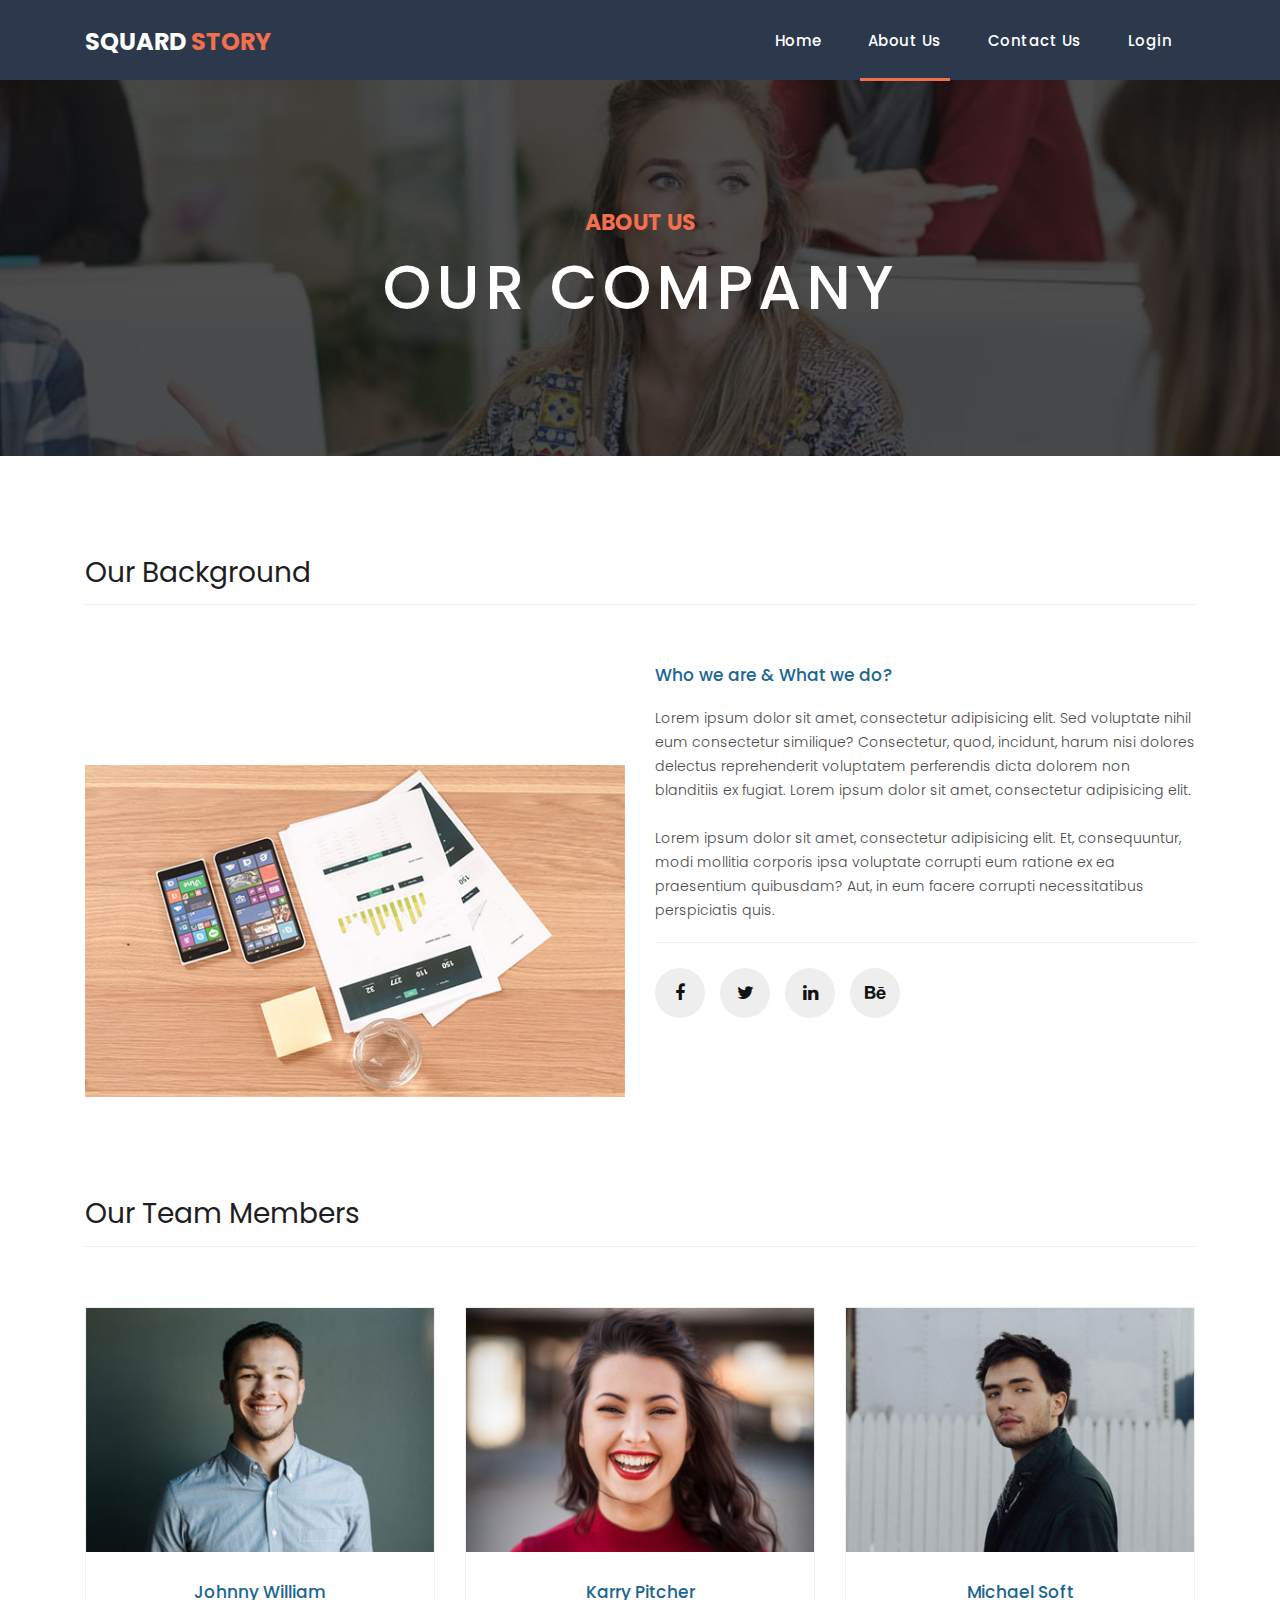
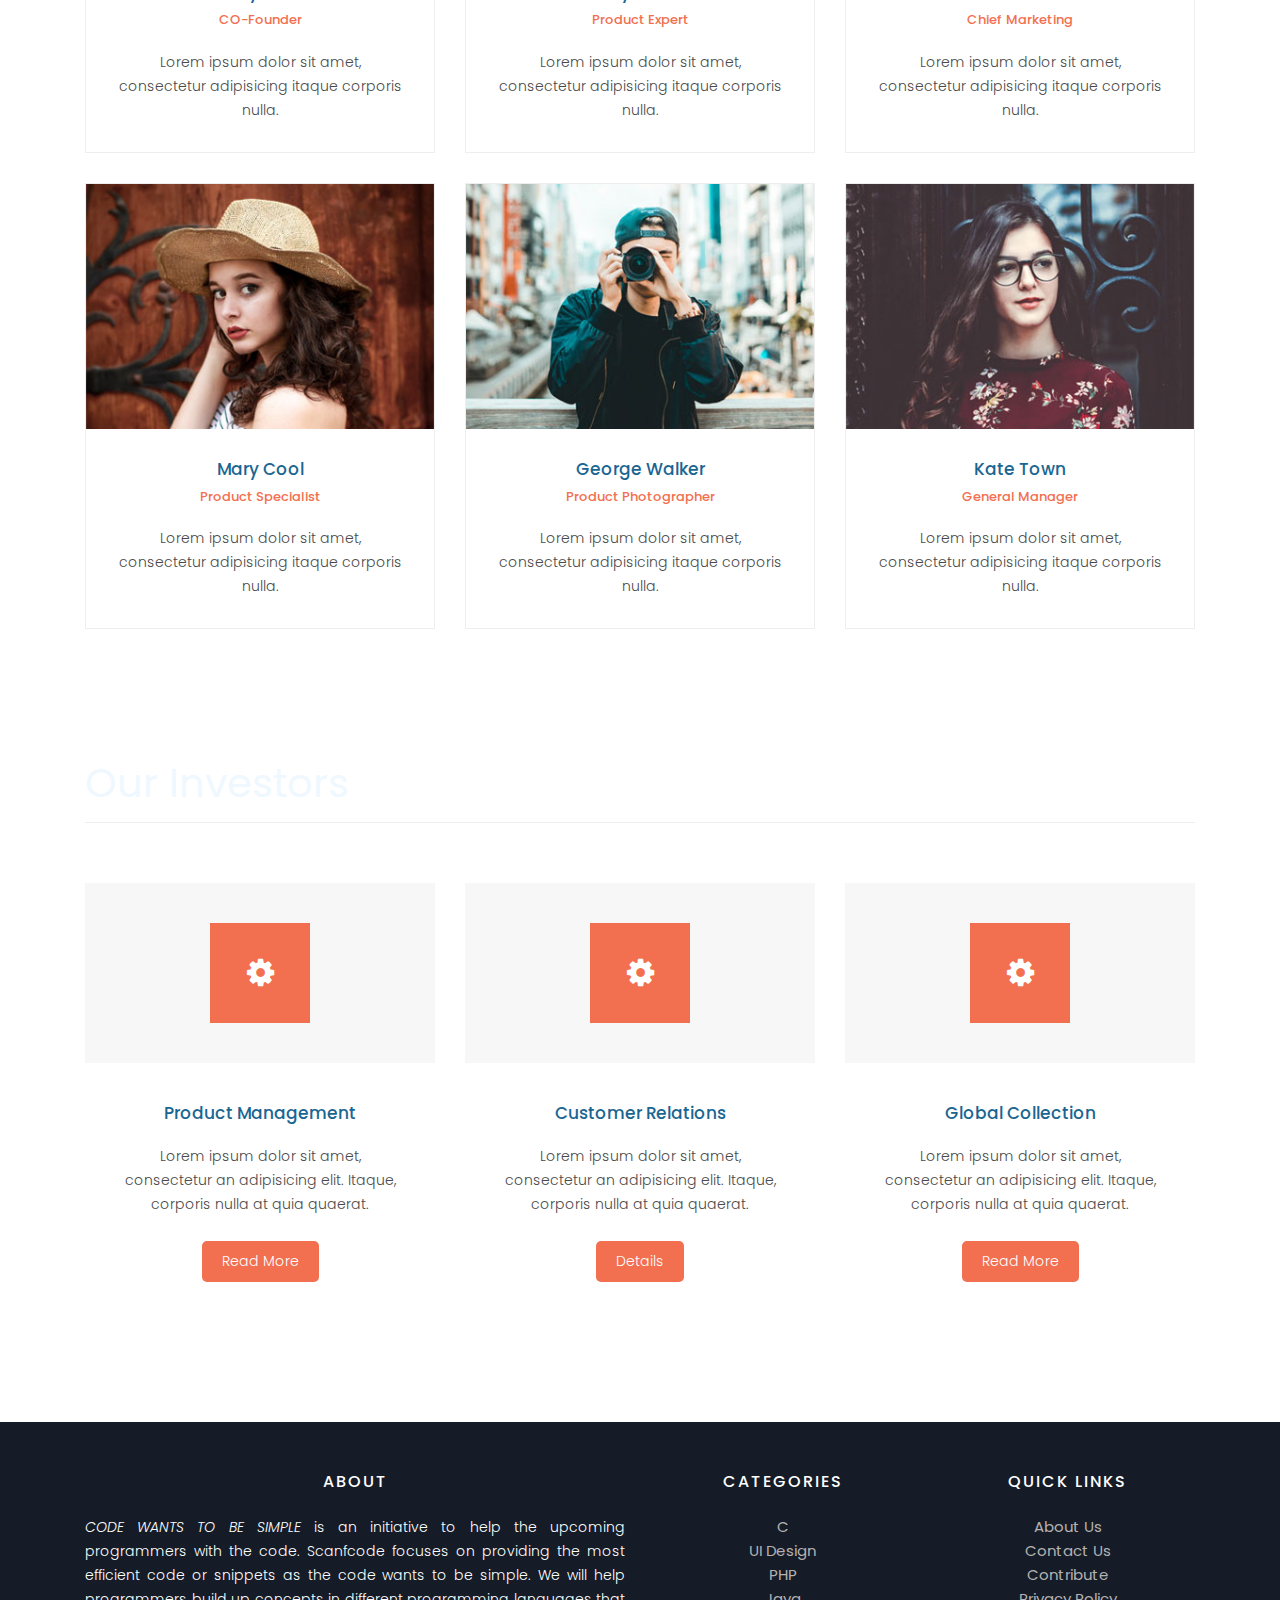
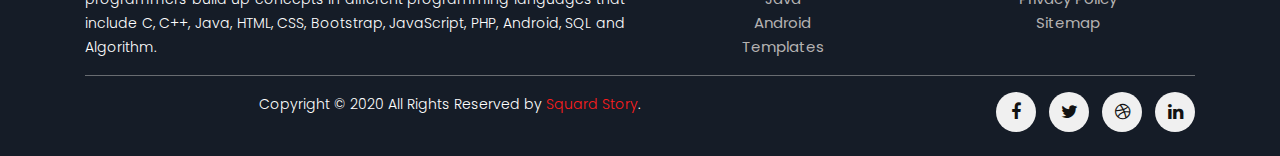
<file: about.html>
<!DOCTYPE html>
<html lang="en">

  <head>

    <meta charset="utf-8">
    <meta name="viewport" content="width=device-width, initial-scale=1, shrink-to-fit=no">
    <meta name="description" content="">
    <meta name="author" content="">
    <link href="https://fonts.googleapis.com/css?family=Poppins:100,200,300,400,500,600,700,800,900&display=swap" rel="stylesheet">

    <title>Arpit Html Template</title>

    <!-- Bootstrap core CSS -->
    <link href="vendor/bootstrap/css/bootstrap.min.css" rel="stylesheet">
<!--

TemplateMo 546 Sixteen Clothing

https://templatemo.com/tm-546-sixteen-clothing

-->

    <!-- Additional CSS Files -->
    <link rel="stylesheet" href="assets/css/fontawesome.css">
    <link rel="stylesheet" href="assets/css/templatemo-sixteen.css">
    <link rel="stylesheet" href="assets/css/owl.css">

  </head>

  <body>

    <!-- ***** Preloader Start ***** -->
    <div id="preloader">
        <div class="jumper">
            <div></div>
            <div></div>
            <div></div>
        </div>
    </div>  
    <!-- ***** Preloader End ***** -->

    <!-- Header -->
    <header class="">
      <nav class="navbar navbar-expand-lg">
        <div class="container">
          <a class="navbar-brand" href="index.html"><h2>Squard <em>Story</em></h2></a>
          <button class="navbar-toggler" type="button" data-toggle="collapse" data-target="#navbarResponsive" aria-controls="navbarResponsive" aria-expanded="false" aria-label="Toggle navigation">
            <span class="navbar-toggler-icon"></span>
          </button>
          <div class="collapse navbar-collapse" id="navbarResponsive">
            <ul class="navbar-nav ml-auto">
              <li class="nav-item">
                <a class="nav-link" href="index.html">Home
                  <span class="sr-only">(current)</span>
                </a>
              </li> 

              <li class="nav-item active">
                <a class="nav-link" href="about.html">About Us</a>
              </li>
              <li class="nav-item">
                <a class="nav-link" href="contact.html">Contact Us</a>
              </li>
              <li class="nav-item">
                <a class="nav-link" href="products.html">Login</a>
              </li>
            </ul>
          </div>
        </div>
      </nav>
    </header>

    <!-- Page Content -->
    <div class="page-heading about-heading header-text">
      <div class="container">
        <div class="row">
          <div class="col-md-12">
            <div class="text-content">
              <h4>about us</h4>
              <h2>our company</h2>
            </div>
          </div>
        </div>
      </div>
    </div>


    <div class="best-features about-features">
      <div class="container">
        <div class="row">
          <div class="col-md-12">
            <div class="section-heading">
              <h2>Our Background</h2>
            </div>
          </div>
          <div class="col-md-6">
            <div class="right-image">
              <img src="assets/images/feature-image.jpg" alt="">
            </div>
          </div>
          <div class="col-md-6">
            <div class="left-content">
              <h4>Who we are &amp; What we do?</h4>
              <p>Lorem ipsum dolor sit amet, consectetur adipisicing elit. Sed voluptate nihil eum consectetur similique? Consectetur, quod, incidunt, harum nisi dolores delectus reprehenderit voluptatem perferendis dicta dolorem non blanditiis ex fugiat. Lorem ipsum dolor sit amet, consectetur adipisicing elit.<br><br>Lorem ipsum dolor sit amet, consectetur adipisicing elit. Et, consequuntur, modi mollitia corporis ipsa voluptate corrupti eum ratione ex ea praesentium quibusdam? Aut, in eum facere corrupti necessitatibus perspiciatis quis.</p>
              <ul class="social-icons">
                <li><a href="#"><i class="fa fa-facebook"></i></a></li>
                <li><a href="#"><i class="fa fa-twitter"></i></a></li>
                <li><a href="#"><i class="fa fa-linkedin"></i></a></li>
                <li><a href="#"><i class="fa fa-behance"></i></a></li>
              </ul>
            </div>
          </div>
        </div>
      </div>
    </div>

    
    <div class="team-members">
      <div class="container">
        <div class="row">
          <div class="col-md-12">
            <div class="section-heading">
              <h2>Our Team Members</h2>
            </div>
          </div>
          <div class="col-md-4">
            <div class="team-member">
              <div class="thumb-container">
                <img src="assets/images/team_01.jpg" alt="">
                <div class="hover-effect">
                  <div class="hover-content">
                    <ul class="social-icons">
                      <li><a href="#"><i class="fa fa-facebook"></i></a></li>
                      <li><a href="#"><i class="fa fa-twitter"></i></a></li>
                      <li><a href="#"><i class="fa fa-linkedin"></i></a></li>
                      <li><a href="#"><i class="fa fa-behance"></i></a></li>
                    </ul>
                  </div>
                </div>
              </div>
              <div class="down-content">
                <h4>Johnny William</h4>
                <span>CO-Founder</span>
                <p>Lorem ipsum dolor sit amet, consectetur adipisicing itaque corporis nulla.</p>
              </div>
            </div>
          </div>
          <div class="col-md-4">
            <div class="team-member">
              <div class="thumb-container">
                <img src="assets/images/team_02.jpg" alt="">
                <div class="hover-effect">
                  <div class="hover-content">
                    <ul class="social-icons">
                      <li><a href="#"><i class="fa fa-facebook"></i></a></li>
                      <li><a href="#"><i class="fa fa-twitter"></i></a></li>
                      <li><a href="#"><i class="fa fa-linkedin"></i></a></li>
                      <li><a href="#"><i class="fa fa-behance"></i></a></li>
                    </ul>
                  </div>
                </div>
              </div>
              <div class="down-content">
                <h4>Karry Pitcher</h4>
                <span>Product Expert</span>
                <p>Lorem ipsum dolor sit amet, consectetur adipisicing itaque corporis nulla.</p>
              </div>
            </div>
          </div>
          <div class="col-md-4">
            <div class="team-member">
              <div class="thumb-container">
                <img src="assets/images/team_03.jpg" alt="">
                <div class="hover-effect">
                  <div class="hover-content">
                    <ul class="social-icons">
                      <li><a href="#"><i class="fa fa-facebook"></i></a></li>
                      <li><a href="#"><i class="fa fa-twitter"></i></a></li>
                      <li><a href="#"><i class="fa fa-linkedin"></i></a></li>
                      <li><a href="#"><i class="fa fa-behance"></i></a></li>
                    </ul>
                  </div>
                </div>
              </div>
              <div class="down-content">
                <h4>Michael Soft</h4>
                <span>Chief Marketing</span>
                <p>Lorem ipsum dolor sit amet, consectetur adipisicing itaque corporis nulla.</p>
              </div>
            </div>
          </div>
          <div class="col-md-4">
            <div class="team-member">
              <div class="thumb-container">
                <img src="assets/images/team_04.jpg" alt="">
                <div class="hover-effect">
                  <div class="hover-content">
                    <ul class="social-icons">
                      <li><a href="#"><i class="fa fa-facebook"></i></a></li>
                      <li><a href="#"><i class="fa fa-twitter"></i></a></li>
                      <li><a href="#"><i class="fa fa-linkedin"></i></a></li>
                      <li><a href="#"><i class="fa fa-behance"></i></a></li>
                    </ul>
                  </div>
                </div>
              </div>
              <div class="down-content">
                <h4>Mary Cool</h4>
                <span>Product Specialist</span>
                <p>Lorem ipsum dolor sit amet, consectetur adipisicing itaque corporis nulla.</p>
              </div>
            </div>
          </div>
          <div class="col-md-4">
            <div class="team-member">
              <div class="thumb-container">
                <img src="assets/images/team_05.jpg" alt="">
                <div class="hover-effect">
                  <div class="hover-content">
                    <ul class="social-icons">
                      <li><a href="#"><i class="fa fa-facebook"></i></a></li>
                      <li><a href="#"><i class="fa fa-twitter"></i></a></li>
                      <li><a href="#"><i class="fa fa-linkedin"></i></a></li>
                      <li><a href="#"><i class="fa fa-behance"></i></a></li>
                    </ul>
                  </div>
                </div>
              </div>
              <div class="down-content">
                <h4>George Walker</h4>
                <span>Product Photographer</span>
                <p>Lorem ipsum dolor sit amet, consectetur adipisicing itaque corporis nulla.</p>
              </div>
            </div>
          </div>
          <div class="col-md-4">
            <div class="team-member">
              <div class="thumb-container">
                <img src="assets/images/team_06.jpg" alt="">
                <div class="hover-effect">
                  <div class="hover-content">
                    <ul class="social-icons">
                      <li><a href="#"><i class="fa fa-facebook"></i></a></li>
                      <li><a href="#"><i class="fa fa-twitter"></i></a></li>
                      <li><a href="#"><i class="fa fa-linkedin"></i></a></li>
                      <li><a href="#"><i class="fa fa-behance"></i></a></li>
                    </ul>
                  </div>
                </div>
              </div>
              <div class="down-content">
                <h4>Kate Town</h4>
                <span>General Manager</span>
                <p>Lorem ipsum dolor sit amet, consectetur adipisicing itaque corporis nulla.</p>
              </div>
            </div>
          </div>
        </div>
      </div>
    </div>


    <div class="services">
      <div class="container">
        <div class="section-heading">
           <h2 style="font-size: 40px !important; color: aliceblue;">Our Investors</h2>     
        </div>

        <div class="row">
          <div class="col-md-4">
            <div class="service-item">
              <div class="icon">
                <i class="fa fa-gear"></i>
              </div>
              <div class="down-content">
                <h4>Product Management</h4>
                <p>Lorem ipsum dolor sit amet, consectetur an adipisicing elit. Itaque, corporis nulla at quia quaerat.</p>
                <a href="#" class="filled-button">Read More</a>
              </div>
            </div>
          </div>
          <div class="col-md-4">
            <div class="service-item">
              <div class="icon">
                <i class="fa fa-gear"></i>
              </div>
              <div class="down-content">
                <h4>Customer Relations</h4>
                <p>Lorem ipsum dolor sit amet, consectetur an adipisicing elit. Itaque, corporis nulla at quia quaerat.</p>
                <a href="#" class="filled-button">Details</a>
              </div>
            </div>
          </div>
          <div class="col-md-4">
            <div class="service-item">
              <div class="icon">
                <i class="fa fa-gear"></i>
              </div>
              <div class="down-content">
                <h4>Global Collection</h4>
                <p>Lorem ipsum dolor sit amet, consectetur an adipisicing elit. Itaque, corporis nulla at quia quaerat.</p>
                <a href="#" class="filled-button">Read More</a>
              </div>
            </div>
          </div>
        </div>
      </div>
    </div>


  <!-- Site footer -->
  <footer class="site-footer">
    <div class="container">
      <div class="row">
        <div class="col-sm-12 col-md-6">
          <h6>About</h6>
          <br>
          <p class="text-justify"> <i>CODE WANTS TO BE SIMPLE </i> is an initiative  to help the upcoming programmers with the code. Scanfcode focuses on providing the most efficient code or snippets as the code wants to be simple. We will help programmers build up concepts in different programming languages that include C, C++, Java, HTML, CSS, Bootstrap, JavaScript, PHP, Android, SQL and Algorithm.</p>
        </div>

        <div class="col-xs-6 col-md-3">
          <h6>Categories</h6>
          <br>
          <ul class="footer-links">
            <li><a href="http://scanfcode.com/category/c-language/">C</a></li>
            <li><a href="http://scanfcode.com/category/front-end-development/">UI Design</a></li>
            <li><a href="http://scanfcode.com/category/back-end-development/">PHP</a></li>
            <li><a href="http://scanfcode.com/category/java-programming-language/">Java</a></li>
            <li><a href="http://scanfcode.com/category/android/">Android</a></li>
            <li><a href="http://scanfcode.com/category/templates/">Templates</a></li>
          </ul>
        </div>

        <div class="col-xs-6 col-md-3">
          <h6>Quick Links</h6>
          <br>
          <ul class="footer-links">
            <li><a href="http://scanfcode.com/about/">About Us</a></li>
            <li><a href="http://scanfcode.com/contact/">Contact Us</a></li>
            <li><a href="http://scanfcode.com/contribute-at-scanfcode/">Contribute</a></li>
            <li><a href="http://scanfcode.com/privacy-policy/">Privacy Policy</a></li>
            <li><a href="http://scanfcode.com/sitemap/">Sitemap</a></li>
          </ul>
        </div>
      </div>
      <hr>
    </div>
    <div class="container">
      <div class="row">
        <div class="col-md-8 col-sm-6 col-xs-12">
          <p class="copyright-text">Copyright &copy; 2020 All Rights Reserved by 
       <a href="#">Squard Story</a>.
          </p>
        </div>

        <div class="col-md-4 col-sm-6 col-xs-12">
          <ul class="social-icons">
            <li><a class="facebook" href="#"><i class="fa fa-facebook"></i></a></li>
            <li><a class="twitter" href="#"><i class="fa fa-twitter"></i></a></li>
            <li><a class="dribbble" href="#"><i class="fa fa-dribbble"></i></a></li>
            <li><a class="linkedin" href="#"><i class="fa fa-linkedin"></i></a></li>   
          </ul>
        </div>
      </div>
    </div>
</footer>


    <!-- Bootstrap core JavaScript -->
    <script src="vendor/jquery/jquery.min.js"></script>
    <script src="vendor/bootstrap/js/bootstrap.bundle.min.js"></script>


    <!-- Additional Scripts -->
    <script src="assets/js/custom.js"></script>
    <script src="assets/js/owl.js"></script>
    <script src="assets/js/slick.js"></script>
    <script src="assets/js/isotope.js"></script>
    <script src="assets/js/accordions.js"></script>


    <script language = "text/Javascript"> 
      cleared[0] = cleared[1] = cleared[2] = 0; //set a cleared flag for each field
      function clearField(t){                   //declaring the array outside of the
      if(! cleared[t.id]){                      // function makes it static and global
          cleared[t.id] = 1;  // you could use true and false, but that's more typing
          t.value='';         // with more chance of typos
          t.style.color='#fff';
          }
      }
    </script>


  </body>

</html>
</file>
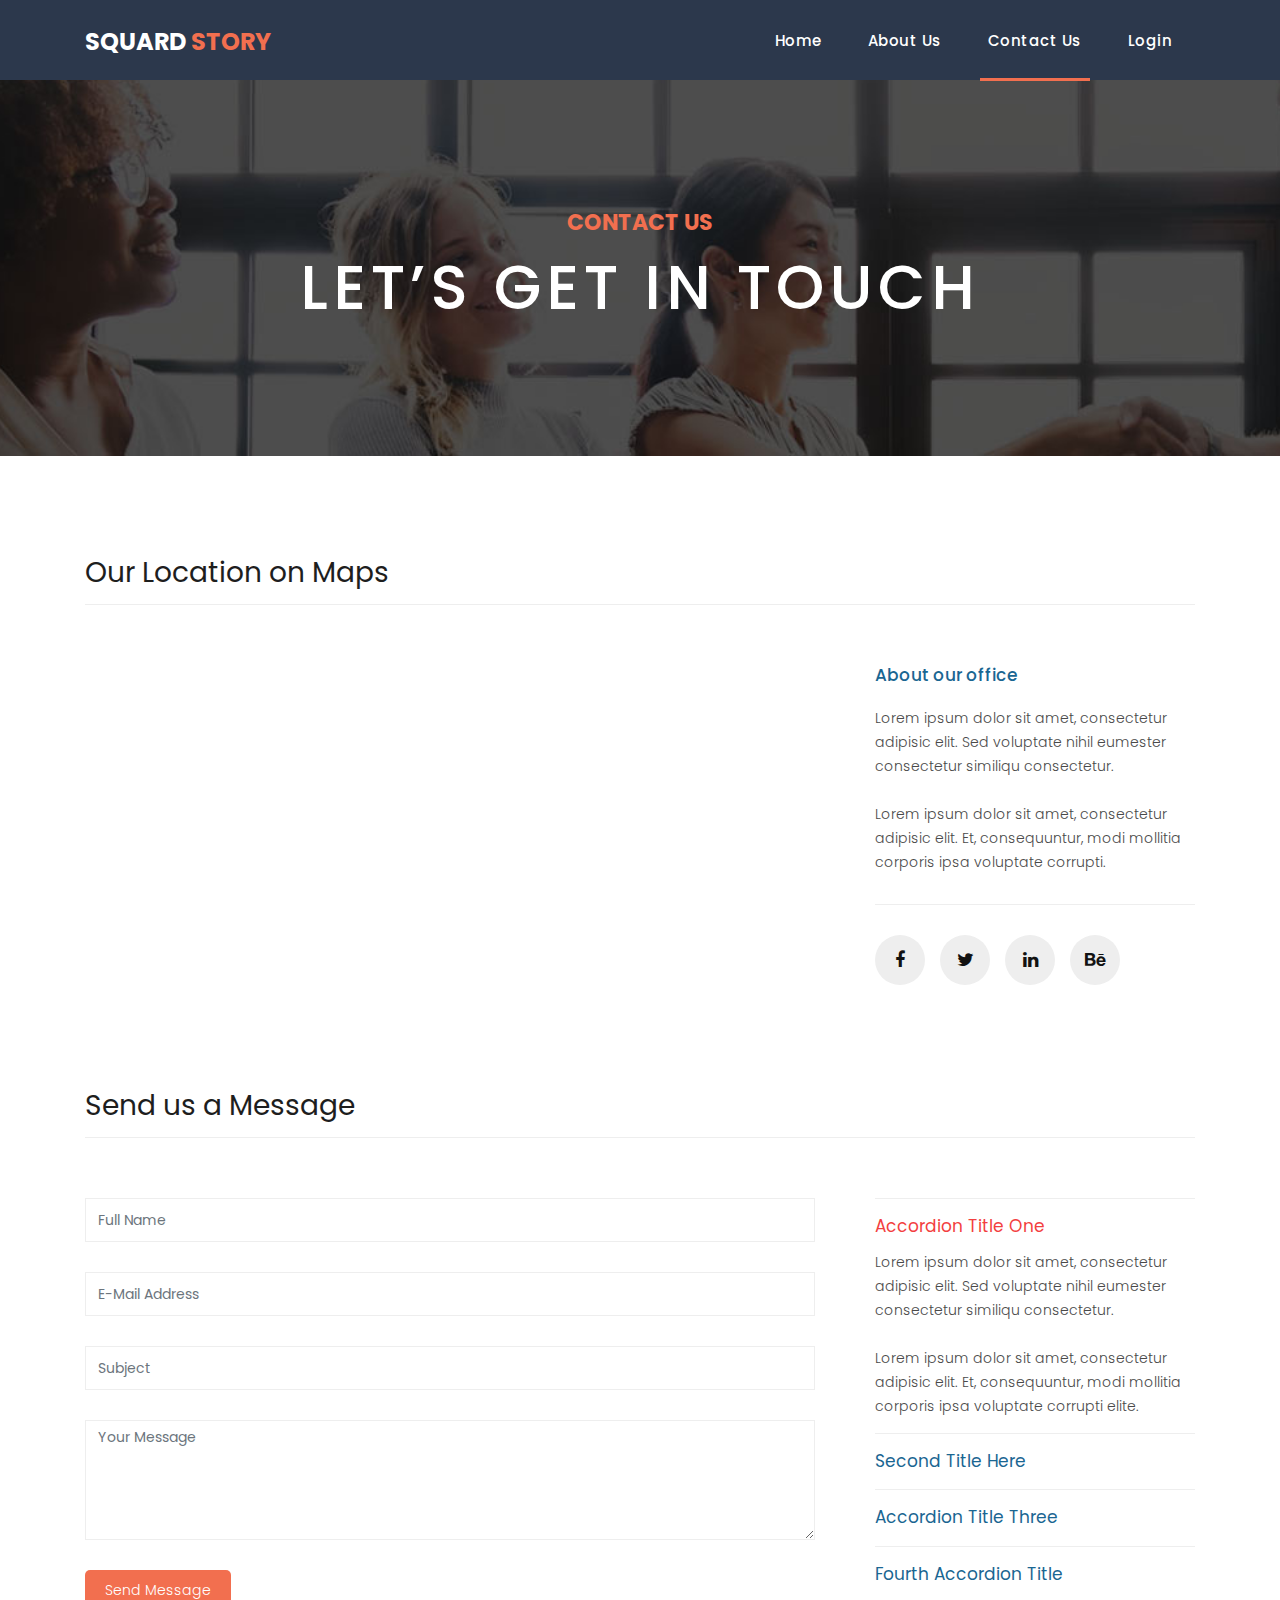
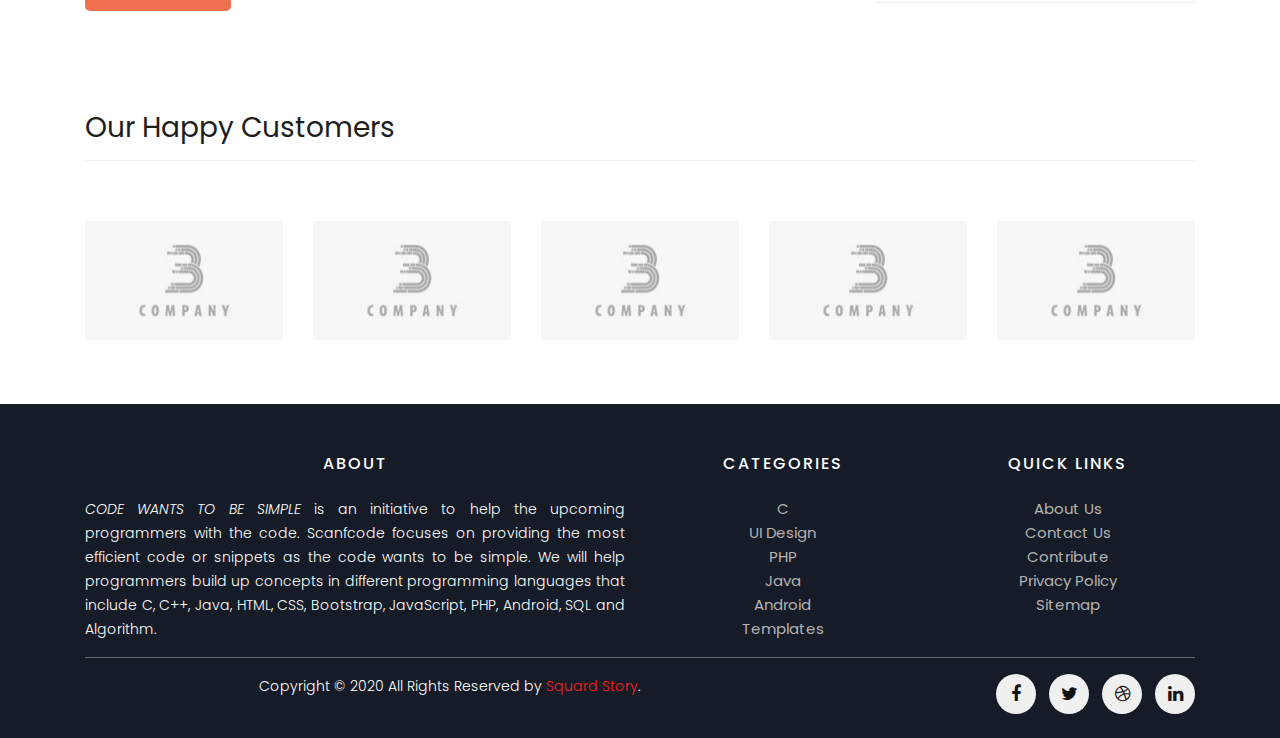
<file: contact.html>
<!DOCTYPE html>
<html lang="en">

  <head>

    <meta charset="utf-8">
    <meta name="viewport" content="width=device-width, initial-scale=1, shrink-to-fit=no">
    <meta name="description" content="">
    <meta name="author" content="">
    <link href="https://fonts.googleapis.com/css?family=Poppins:100,200,300,400,500,600,700,800,900&display=swap" rel="stylesheet">

    <title>Arpit Html Template</title>

    <!-- Bootstrap core CSS -->
    <link href="vendor/bootstrap/css/bootstrap.min.css" rel="stylesheet">
<!--

TemplateMo 546 Sixteen Clothing

https://templatemo.com/tm-546-sixteen-clothing

-->

    <!-- Additional CSS Files -->
    <link rel="stylesheet" href="assets/css/fontawesome.css">
    <link rel="stylesheet" href="assets/css/templatemo-sixteen.css">
    <link rel="stylesheet" href="assets/css/owl.css">

  </head>

  <body>

    <!-- ***** Preloader Start ***** -->
    <div id="preloader">
        <div class="jumper">
            <div></div>
            <div></div>
            <div></div>
        </div>
    </div>  
    <!-- ***** Preloader End ***** -->

    <!-- Header -->
    <header class="">
      <nav class="navbar navbar-expand-lg">
        <div class="container">
          <a class="navbar-brand" href="index.html"><h2>Squard <em>Story</em></h2></a>
          <button class="navbar-toggler" type="button" data-toggle="collapse" data-target="#navbarResponsive" aria-controls="navbarResponsive" aria-expanded="false" aria-label="Toggle navigation">
            <span class="navbar-toggler-icon"></span>
          </button>
          <div class="collapse navbar-collapse" id="navbarResponsive">
            <ul class="navbar-nav ml-auto">
              <li class="nav-item">
                <a class="nav-link" href="index.html">Home
                  <span class="sr-only">(current)</span>
                </a>
              </li> 

              <li class="nav-item">
                <a class="nav-link" href="about.html">About Us</a>
              </li>
              <li class="nav-item active">
                <a class="nav-link" href="contact.html">Contact Us</a>
              </li>
              <li class="nav-item">
                <a class="nav-link" href="products.html">Login</a>
              </li>
            </ul>
          </div>
        </div>
      </nav>
    </header>

    <!-- Page Content -->
    <div class="page-heading contact-heading header-text">
      <div class="container">
        <div class="row">
          <div class="col-md-12">
            <div class="text-content">
              <h4>contact us</h4>
              <h2>let’s get in touch</h2>
            </div>
          </div>
        </div>
      </div>
    </div>


    <div class="find-us">
      <div class="container">
        <div class="row">
          <div class="col-md-12">
            <div class="section-heading">
              <h2>Our Location on Maps</h2>
            </div>
          </div>
          <div class="col-md-8">
<!-- How to change your own map point
	1. Go to Google Maps
	2. Click on your location point
	3. Click "Share" and choose "Embed map" tab
	4. Copy only URL and paste it within the src="" field below
-->
            <!-- <div id="map">
              <iframe src="https://maps.google.com/maps?q=Av.+L%C3%BAcio+Costa,+Rio+de+Janeiro+-+RJ,+Brazil&t=&z=13&ie=UTF8&iwloc=&output=embed" width="100%" height="330px" frameborder="0" style="border:0" allowfullscreen></iframe>
            </div> -->
          </div>
          <div class="col-md-4">
            <div class="left-content">
              <h4>About our office</h4>
              <p>Lorem ipsum dolor sit amet, consectetur adipisic elit. Sed voluptate nihil eumester consectetur similiqu consectetur.<br><br>Lorem ipsum dolor sit amet, consectetur adipisic elit. Et, consequuntur, modi mollitia corporis ipsa voluptate corrupti.</p>
              <ul class="social-icons">
                <li><a href="#"><i class="fa fa-facebook"></i></a></li>
                <li><a href="#"><i class="fa fa-twitter"></i></a></li>
                <li><a href="#"><i class="fa fa-linkedin"></i></a></li>
                <li><a href="#"><i class="fa fa-behance"></i></a></li>
              </ul>
            </div>
          </div>
        </div>
      </div>
    </div>

    
    <div class="send-message">
      <div class="container">
        <div class="row">
          <div class="col-md-12">
            <div class="section-heading">
              <h2>Send us a Message</h2>
            </div>
          </div>
          <div class="col-md-8">
            <div class="contact-form">
              <form id="contact" action="" method="post">
                <div class="row">
                  <div class="col-lg-12 col-md-12 col-sm-12">
                    <fieldset>
                      <input name="name" type="text" class="form-control" id="name" placeholder="Full Name" required="">
                    </fieldset>
                  </div>
                  <div class="col-lg-12 col-md-12 col-sm-12">
                    <fieldset>
                      <input name="email" type="text" class="form-control" id="email" placeholder="E-Mail Address" required="">
                    </fieldset>
                  </div>
                  <div class="col-lg-12 col-md-12 col-sm-12">
                    <fieldset>
                      <input name="subject" type="text" class="form-control" id="subject" placeholder="Subject" required="">
                    </fieldset>
                  </div>
                  <div class="col-lg-12">
                    <fieldset>
                      <textarea name="message" rows="6" class="form-control" id="message" placeholder="Your Message" required=""></textarea>
                    </fieldset>
                  </div>
                  <div class="col-lg-12">
                    <fieldset>
                      <button type="submit" id="form-submit" class="filled-button">Send Message</button>
                    </fieldset>
                  </div>
                </div>
              </form>
            </div>
          </div>
          <div class="col-md-4">
            <ul class="accordion">
              <li>
                  <a>Accordion Title One</a>
                  <div class="content">
                      <p>Lorem ipsum dolor sit amet, consectetur adipisic elit. Sed voluptate nihil eumester consectetur similiqu consectetur.<br><br>Lorem ipsum dolor sit amet, consectetur adipisic elit. Et, consequuntur, modi mollitia corporis ipsa voluptate corrupti elite.</p>
                  </div>
              </li>
              <li>
                  <a>Second Title Here</a>
                  <div class="content">
                      <p>Lorem ipsum dolor sit amet, consectetur adipisic elit. Sed voluptate nihil eumester consectetur similiqu consectetur.<br><br>Lorem ipsum dolor sit amet, consectetur adipisic elit. Et, consequuntur, modi mollitia corporis ipsa voluptate corrupti elite.</p>
                  </div>
              </li>
              <li>
                  <a>Accordion Title Three</a>
                  <div class="content">
                      <p>Lorem ipsum dolor sit amet, consectetur adipisic elit. Sed voluptate nihil eumester consectetur similiqu consectetur.<br><br>Lorem ipsum dolor sit amet, consectetur adipisic elit. Et, consequuntur, modi mollitia corporis ipsa voluptate corrupti elite.</p>
                  </div>
              </li>
              <li>
                  <a>Fourth Accordion Title</a>
                  <div class="content">
                      <p>Lorem ipsum dolor sit amet, consectetur adipisic elit. Sed voluptate nihil eumester consectetur similiqu consectetur.<br><br>Lorem ipsum dolor sit amet, consectetur adipisic elit. Et, consequuntur, modi mollitia corporis ipsa voluptate corrupti elite.</p>
                  </div>
              </li>
            </ul>
          </div>
        </div>
      </div>
    </div>

    <div class="happy-clients">
      <div class="container">
        <div class="row">
          <div class="col-md-12">
            <div class="section-heading">
              <h2>Our Happy Customers</h2>
            </div>
          </div>
          <div class="col-md-12">
            <div class="owl-clients owl-carousel">
              <div class="client-item">
                <img src="assets/images/client-01.png" alt="1">
              </div>
              
              <div class="client-item">
                <img src="assets/images/client-01.png" alt="2">
              </div>
              
              <div class="client-item">
                <img src="assets/images/client-01.png" alt="3">
              </div>
              
              <div class="client-item">
                <img src="assets/images/client-01.png" alt="4">
              </div>
              
              <div class="client-item">
                <img src="assets/images/client-01.png" alt="5">
              </div>
              
              <div class="client-item">
                <img src="assets/images/client-01.png" alt="6">
              </div>
            </div>
          </div>
        </div>
      </div>
    </div>

    
 <!-- Site footer -->
 <footer class="site-footer">
  <div class="container">
    <div class="row">
      <div class="col-sm-12 col-md-6">
        <h6>About</h6>
        <br>
        <p class="text-justify"> <i>CODE WANTS TO BE SIMPLE </i> is an initiative  to help the upcoming programmers with the code. Scanfcode focuses on providing the most efficient code or snippets as the code wants to be simple. We will help programmers build up concepts in different programming languages that include C, C++, Java, HTML, CSS, Bootstrap, JavaScript, PHP, Android, SQL and Algorithm.</p>
      </div>

      <div class="col-xs-6 col-md-3">
        <h6>Categories</h6>
        <br>
        <ul class="footer-links">
          <li><a href="http://scanfcode.com/category/c-language/">C</a></li>
          <li><a href="http://scanfcode.com/category/front-end-development/">UI Design</a></li>
          <li><a href="http://scanfcode.com/category/back-end-development/">PHP</a></li>
          <li><a href="http://scanfcode.com/category/java-programming-language/">Java</a></li>
          <li><a href="http://scanfcode.com/category/android/">Android</a></li>
          <li><a href="http://scanfcode.com/category/templates/">Templates</a></li>
        </ul>
      </div>

      <div class="col-xs-6 col-md-3">
        <h6>Quick Links</h6>
        <br>
        <ul class="footer-links">
          <li><a href="http://scanfcode.com/about/">About Us</a></li>
          <li><a href="http://scanfcode.com/contact/">Contact Us</a></li>
          <li><a href="http://scanfcode.com/contribute-at-scanfcode/">Contribute</a></li>
          <li><a href="http://scanfcode.com/privacy-policy/">Privacy Policy</a></li>
          <li><a href="http://scanfcode.com/sitemap/">Sitemap</a></li>
        </ul>
      </div>
    </div>
    <hr>
  </div>
  <div class="container">
    <div class="row">
      <div class="col-md-8 col-sm-6 col-xs-12">
        <p class="copyright-text">Copyright &copy; 2020 All Rights Reserved by 
     <a href="#">Squard Story</a>.
        </p>
      </div>

      <div class="col-md-4 col-sm-6 col-xs-12">
        <ul class="social-icons">
          <li><a class="facebook" href="#"><i class="fa fa-facebook"></i></a></li>
          <li><a class="twitter" href="#"><i class="fa fa-twitter"></i></a></li>
          <li><a class="dribbble" href="#"><i class="fa fa-dribbble"></i></a></li>
          <li><a class="linkedin" href="#"><i class="fa fa-linkedin"></i></a></li>   
        </ul>
      </div>
    </div>
  </div>
</footer>


    <!-- Bootstrap core JavaScript -->
    <script src="vendor/jquery/jquery.min.js"></script>
    <script src="vendor/bootstrap/js/bootstrap.bundle.min.js"></script>


    <!-- Additional Scripts -->
    <script src="assets/js/custom.js"></script>
    <script src="assets/js/owl.js"></script>
    <script src="assets/js/slick.js"></script>
    <script src="assets/js/isotope.js"></script>
    <script src="assets/js/accordions.js"></script>


    <script language = "text/Javascript"> 
      cleared[0] = cleared[1] = cleared[2] = 0; //set a cleared flag for each field
      function clearField(t){                   //declaring the array outside of the
      if(! cleared[t.id]){                      // function makes it static and global
          cleared[t.id] = 1;  // you could use true and false, but that's more typing
          t.value='';         // with more chance of typos
          t.style.color='#fff';
          }
      }
    </script>


  </body>

</html>
</file>
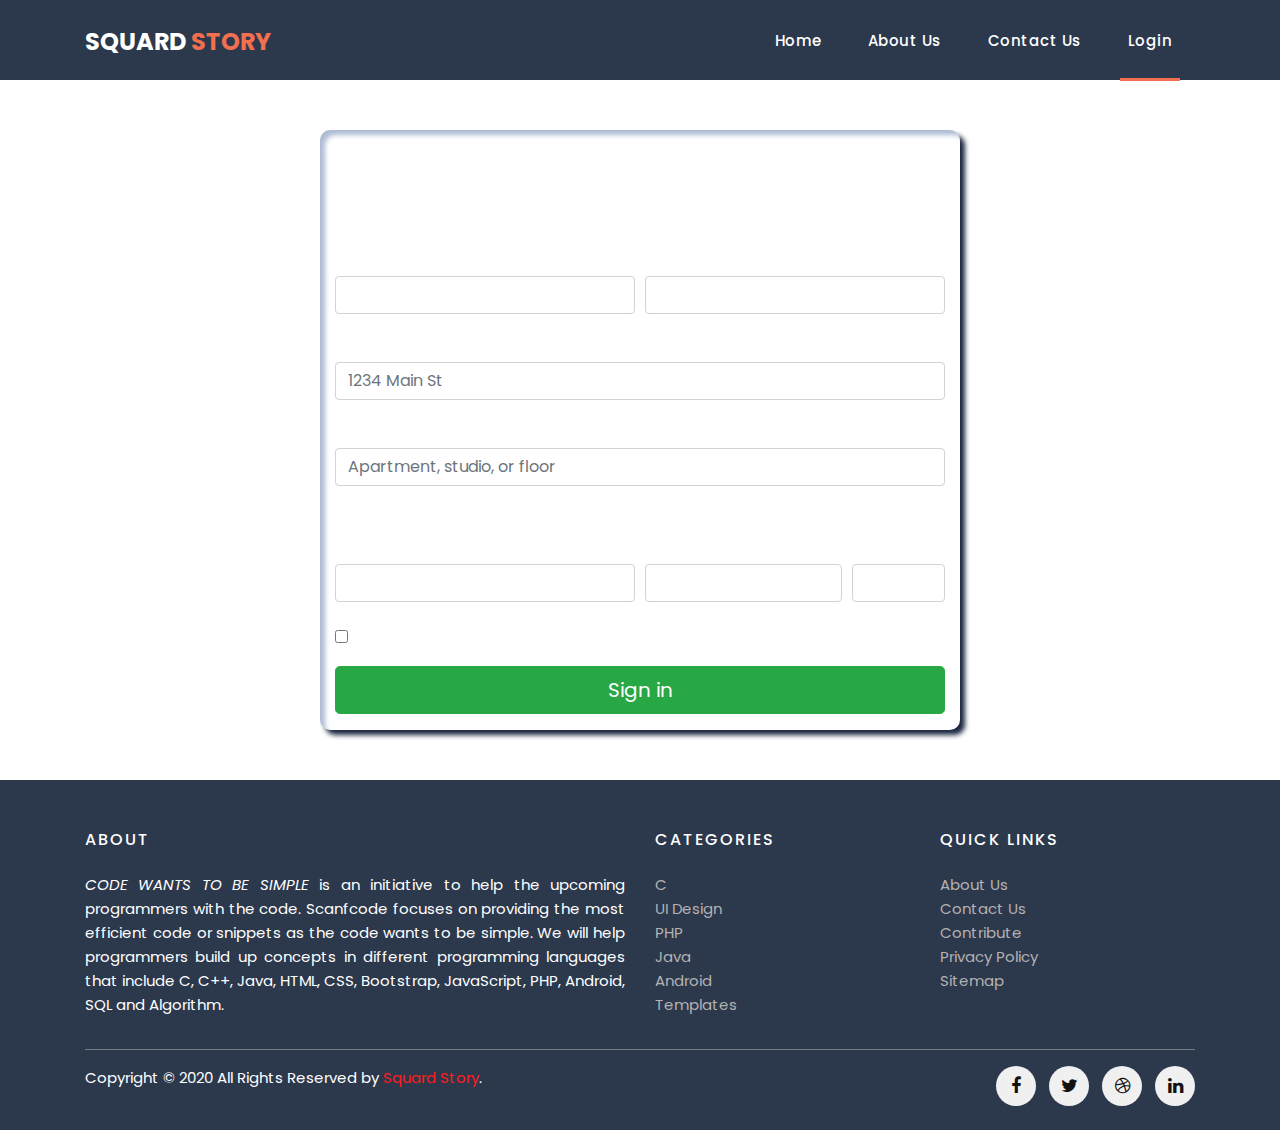
<file: products.html>
<!DOCTYPE html>
<html lang="en">

  <head>

    <meta charset="utf-8">
    <meta name="viewport" content="width=device-width, initial-scale=1, shrink-to-fit=no">
    <meta name="description" content="">
    <meta name="author" content="">
    <link href="https://fonts.googleapis.com/css?family=Poppins:100,200,300,400,500,600,700,800,900&display=swap" rel="stylesheet">

    <title>Arpit Html Template</title>

    <!-- Bootstrap core CSS -->
    <link href="vendor/bootstrap/css/bootstrap.min.css" rel="stylesheet">
<!--

  

TemplateMo 546 Sixteen Clothing

https://templatemo.com/tm-546-sixteen-clothing

-->

<link rel="stylesheet" href="https://stackpath.bootstrapcdn.com/font-awesome/4.7.0/css/font-awesome.min.css" integrity="sha384-wvfXpqpZZVQGK6TAh5PVlGOfQNHSoD2xbE+QkPxCAFlNEevoEH3Sl0sibVcOQVnN" crossorigin="anonymous">
    <!-- Additional CSS Files -->
    <link rel="stylesheet" href="assets/css/fontawesome.css">
    <!-- <link rel="stylesheet" href="assets/css/templatemo-sixteen.css"> -->
    <link rel="stylesheet" href="assets/css/owl.css">
    <link rel="stylesheet" href="assets/css/form.css">

  </head>

  <body>

    <!-- ***** Preloader Start ***** -->
    <div id="preloader">
        <div class="jumper">
            <div></div>
            <div></div>
            <div></div>
        </div>
    </div>  
    <!-- ***** Preloader End ***** -->

    <!-- Header -->
    <header class="">
      <nav class="navbar navbar-expand-lg">
        <div class="container">
          <a class="navbar-brand" href="index.html"><h2>Squard <em>Story</em></h2></a>
          <button class="navbar-toggler" type="button" data-toggle="collapse" data-target="#navbarResponsive" aria-controls="navbarResponsive" aria-expanded="false" aria-label="Toggle navigation">
            <span class="navbar-toggler-icon"></span>
          </button>
          <div class="collapse navbar-collapse" id="navbarResponsive">
            <ul class="navbar-nav ml-auto">
              <li class="nav-item">
                <a class="nav-link" href="index.html">Home
                  <span class="sr-only">(current)</span>
                </a>
              </li> 

              <li class="nav-item">
                <a class="nav-link" href="about.html">About Us</a>
              </li>
              <li class="nav-item">
                <a class="nav-link" href="contact.html">Contact Us</a>
              </li>
              <li class="nav-item active">
                <a class="nav-link" href="products.html">Login</a>
              </li>
            </ul>
          </div>
        </div>
      </nav>
    </header>

    <!--Form  -->
    <div class="banner"> </div>
    <form class="container form" >
      <h2>  Login <i class="fa fa-user-plus"></i></h2>
      <div class="form-row">
        <div class="form-group col-md-6">
          <label for="inputEmail4">Email</label>
          <input type="email" class="form-control" id="inputEmail4">
        </div>
        <div class="form-group col-md-6">
          <label for="inputPassword4">Password</label>
          <input type="password" class="form-control" id="inputPassword4">
        </div>
      </div>
      <div class="form-group">
        <label for="inputAddress">Address</label>
        <input type="text" class="form-control" id="inputAddress" placeholder="1234 Main St">
      </div>
      <div class="form-group">
        <label for="inputAddress2">Address 2</label>
        <input type="text" class="form-control" id="inputAddress2" placeholder="Apartment, studio, or floor">
      </div>
      <div class="form-row">
        <div class="form-group col-md-6">
          <label for="inputCity">City</label>
          <input type="text" class="form-control" id="inputCity">
        </div>
        <div class="form-group col-md-4">
          <label for="inputState">State</label>
          <label id="inputState" class="form-control">
            <!-- <option selected>Choose...</option>
            <option>...</option> -->
            </label>
        </div>
        <div class="form-group col-md-2">
          <label for="inputZip">Zip</label>
          <input type="text" class="form-control" id="inputZip">
        </div>
      </div>
      <div class="form-group">
        <div class="form-check">
          <input class="form-check-input" type="checkbox" id="gridCheck">
          <label class="form-check-label" for="gridCheck">
            Check me out
          </label>
        </div>
      </div>
      <button type="submit" class="btn btn-success btn-lg btn-block">Sign in</button>
    </form>   
    <!-- Form end -->

   <!-- Footer -->
  <!-- Site footer -->
  <footer class="site-footer">
    <div class="container">
      <div class="row">
        <div class="col-sm-12 col-md-6">
          <h6>About</h6>
          <br>
          <p class="text-justify"> <i>CODE WANTS TO BE SIMPLE </i> is an initiative  to help the upcoming programmers with the code. Scanfcode focuses on providing the most efficient code or snippets as the code wants to be simple. We will help programmers build up concepts in different programming languages that include C, C++, Java, HTML, CSS, Bootstrap, JavaScript, PHP, Android, SQL and Algorithm.</p>
        </div>

        <div class="col-xs-6 col-md-3">
          <h6>Categories</h6>
          <br>
          <ul class="footer-links">
            <li><a href="http://scanfcode.com/category/c-language/">C</a></li>
            <li><a href="http://scanfcode.com/category/front-end-development/">UI Design</a></li>
            <li><a href="http://scanfcode.com/category/back-end-development/">PHP</a></li>
            <li><a href="http://scanfcode.com/category/java-programming-language/">Java</a></li>
            <li><a href="http://scanfcode.com/category/android/">Android</a></li>
            <li><a href="http://scanfcode.com/category/templates/">Templates</a></li>
          </ul>
        </div>

        <div class="col-xs-6 col-md-3">
          <h6>Quick Links</h6>
          <br>
          <ul class="footer-links">
            <li><a href="http://scanfcode.com/about/">About Us</a></li>
            <li><a href="http://scanfcode.com/contact/">Contact Us</a></li>
            <li><a href="http://scanfcode.com/contribute-at-scanfcode/">Contribute</a></li>
            <li><a href="http://scanfcode.com/privacy-policy/">Privacy Policy</a></li>
            <li><a href="http://scanfcode.com/sitemap/">Sitemap</a></li>
          </ul>
        </div>
      </div>
      <hr>
    </div>
    <div class="container">
      <div class="row">
        <div class="col-md-8 col-sm-6 col-xs-12">
          <p class="copyright-text">Copyright &copy; 2020 All Rights Reserved by 
       <a href="#">Squard Story</a>.
          </p>
        </div>

        <div class="col-md-4 col-sm-6 col-xs-12">
          <ul class="social-icons">
            <li><a class="facebook" href="#"><i class="fa fa-facebook"></i></a></li>
            <li><a class="twitter" href="#"><i class="fa fa-twitter"></i></a></li>
            <li><a class="dribbble" href="#"><i class="fa fa-dribbble"></i></a></li>
            <li><a class="linkedin" href="#"><i class="fa fa-linkedin"></i></a></li>   
          </ul>
        </div>
      </div>
    </div>
</footer>

   <!-- Footer end -->
    <!-- Bootstrap core JavaScript -->
    <script src="vendor/jquery/jquery.min.js"></script>
    <script src="vendor/bootstrap/js/bootstrap.bundle.min.js"></script>
    <script src="https://code.jquery.com/jquery-3.5.1.min.js" integrity="sha256-9/aliU8dGd2tb6OSsuzixeV4y/faTqgFtohetphbbj0=" crossorigin="anonymous"></script>


    <!-- Additional Scripts -->
    <script src="assets/js/custom.js"></script>
    <script src="assets/js/owl.js"></script>
    <script src="assets/js/slick.js"></script>
    <script src="assets/js/isotope.js"></script>
    <script src="assets/js/accordions.js"></script>


    <script language = "text/Javascript"> 
      cleared[0] = cleared[1] = cleared[2] = 0; //set a cleared flag for each field
      function clearField(t){                   //declaring the array outside of the
      if(! cleared[t.id]){                      // function makes it static and global
          cleared[t.id] = 1;  // you could use true and false, but that's more typing
          t.value='';         // with more chance of typos
          t.style.color='#fff';
          }
      }

      
    </script>


  </body>

</html>
</file>
<file: assets/css/templatemo-sixteen.css>
/*

TemplateMo 546 Sixteen Clothing

https://templatemo.com/tm-546-sixteen-clothing

*/
body {
  font-family: 'Poppins', sans-serif;
  overflow-x: hidden;
  text-rendering: optimizeLegibility;
  -webkit-font-smoothing: antialiased;
  -moz-osx-font-smoothing: grayscale;
}
p {
	margin-bottom: 0px;
	font-size: 14px;
	font-weight: 300;
	color: #4a4a4a;
	line-height: 24px;
}
a {
	text-decoration: none!important;
}
ul {
	padding: 0;
	margin: 0;
	list-style: none;
}

.right-image{
	margin-top: 100px;
	border-radius: 20px !important;
}

h1,h2,h3,h4,h5,h6 {
	margin: 0px;
}

ul.social-icons li {
	display: inline-block;
	margin-right: 3px;
}

ul.social-icons li:last-child {
	margin-right: 0px;
}

ul.social-icons li a {
	width: 50px;
	height: 50px;
	display: inline-block;
	line-height: 50px;
	background-color: #eee;
	color: #121212;
	font-size: 18px;
	text-align: center;
	transition: all .3s;
}

ul.social-icons li a:hover {
	background-color: #F26F4F;
	color: #fff;
}

a.filled-button {
	background-color: #F26F4F;
	color: #fff;
	font-size: 14px;
	text-transform: capitalize;
	font-weight: 300;
	padding: 10px 20px;
	border-radius: 5px;
	display: inline-block;
	transition: all 0.3s;
}

a.filled-button:hover {
	background-color: #121212;
	color: #fff;
}

.section-heading {
	text-align: left;
	margin-bottom: 60px;
	border-bottom: 1px solid #eee;
}

.section-heading h2 {
	font-size: 28px;
	font-weight: 400;
	color: #1e1e1e;
	margin-bottom: 15px;
}

.products-heading {
	background-image: url(../images/products-heading.jpg);
}

.about-heading {
	background-image: url(../images/about-heading.jpg);
}

.contact-heading {
	background-image: url(../images/contact-heading.jpg);
}

.page-heading {
	padding: 210px 0px 130px 0px;
	text-align: center;
	background-position: center center;
	background-repeat: no-repeat;
	background-size: cover;
}

.page-heading .text-content h4 {
	color: #F26F4F;
	font-size: 22px;
	text-transform: uppercase;
	font-weight: 700;
	margin-bottom: 15px;
}

.page-heading .text-content h2 {
	color: #fff;
	font-size: 62px;
	text-transform: uppercase;
	letter-spacing: 5px;
}

#preloader {
  overflow: hidden;
  background: #F26F4F;
  left: 0;
  right: 0;
  top: 0;
  bottom: 0;
  position: fixed;
  z-index: 9999999;
  color: #fff;
}

#preloader .jumper {
  left: 0;
  top: 0;
  right: 0;
  bottom: 0;
  display: block;
  position: absolute;
  margin: auto;
  width: 50px;
  height: 50px;
}

#preloader .jumper > div {
  background-color: #fff;
  width: 10px;
  height: 10px;
  border-radius: 100%;
  -webkit-animation-fill-mode: both;
  animation-fill-mode: both;
  position: absolute;
  opacity: 0;
  width: 50px;
  height: 50px;
  -webkit-animation: jumper 1s 0s linear infinite;
  animation: jumper 1s 0s linear infinite;
}

#preloader .jumper > div:nth-child(2) {
  -webkit-animation-delay: 0.33333s;
  animation-delay: 0.33333s;
}

#preloader .jumper > div:nth-child(3) {
  -webkit-animation-delay: 0.66666s;
  animation-delay: 0.66666s;
}

@-webkit-keyframes jumper {
  0% {
    opacity: 0;
    -webkit-transform: scale(0);
    transform: scale(0);
  }
  5% {
    opacity: 1;
  }
  100% {
    -webkit-transform: scale(1);
    transform: scale(1);
    opacity: 0;
  }
}

@keyframes jumper {
  0% {
    opacity: 0;
    -webkit-transform: scale(0);
    transform: scale(0);
  }
  5% {
    opacity: 1;
  }
  100% {
    opacity: 0;
  }
}

.featured-list img{
	width: 80px !important;
	height: 80px;
	border-radius: 20px;
	margin-right: 15px;
}



/* Header Style */
header {
	position: absolute;
	z-index: 99999;
	width: 100%;
	height: 80px;
	background-color: #2C384C;
	-webkit-transition: all 0.3s ease-in-out 0s;
    -moz-transition: all 0.3s ease-in-out 0s;
    -o-transition: all 0.3s ease-in-out 0s;
    transition: all 0.3s ease-in-out 0s;
}
header .navbar {
	padding: 17px 0px;
	transition: .5s;
}
.background-header .navbar {
	padding: 17px 0px;
	background-color: #2C384C;
}
.background-header {
	top: 0;
	position: fixed;
	background-color: #fff!important;
	box-shadow: 0px 1px 10px rgba(0,0,0,0.1);
}
.background-header .navbar-brand h2 {
	color: #fff!important;
}
.background-header .navbar-nav a.nav-link {
	color: #fff!important;
}
.background-header .navbar-nav .nav-link:hover,
.background-header .navbar-nav .active>.nav-link,
.background-header .navbar-nav .nav-link.active,
.background-header .navbar-nav .nav-link.show,
.background-header .navbar-nav .show>.nav-link {
	color: #F26F4F!important;
}
.navbar .navbar-brand {
	float: 	left;
	margin-top: -12px;
	outline: none;
}
.navbar .navbar-brand h2 {
	color: #fff;
	text-transform: uppercase;
	font-size: 24px;
	font-weight: 700;
	-webkit-transition: all .3s ease 0s;
    -moz-transition: all .3s ease 0s;
    -o-transition: all .3s ease 0s;
    transition: all .3s ease 0s;
}
.navbar .navbar-brand h2 em {
	font-style: normal;
	color: #F26F4F;
}
#navbarResponsive {
	z-index: 999;
}
.navbar-collapse {
	text-align: center;
}
.navbar .navbar-nav .nav-item {
	margin: 0px 15px;
}
.navbar .navbar-nav a.nav-link {
	text-transform: capitalize;
	font-size: 15px;
	font-weight: 500;
	letter-spacing: 0.5px;
	color: #fff;
	transition: all 0.5s;
	margin-top: 5px;
}
.navbar .navbar-nav .nav-link:hover,
.navbar .navbar-nav .active>.nav-link,
.navbar .navbar-nav .nav-link.active,
.navbar .navbar-nav .nav-link.show,
.navbar .navbar-nav .show>.nav-link {
	color: #fff;
	padding-bottom: 25px;
	border-bottom: 3px solid #F26F4F;
}
.navbar .navbar-toggler-icon {
	background-image: none;
}
.navbar .navbar-toggler {
	border-color: #fff;
	background-color: #fff;	
	height: 36px;
	outline: none;
	border-radius: 0px;
	position: absolute;
	right: 30px;
	top: 20px;
}
.navbar .navbar-toggler-icon:after {
	content: '\f0c9';
	color: #f33f3f;
	font-size: 18px;
	line-height: 26px;
	font-family: 'FontAwesome';
}



/* Banner Style */
.banner {
	position: relative;
	text-align: center;
	padding-top: 80px;
}

.banner-item-01 {
	margin-left: -1px !important;
	padding: 300px 0px;
	height: 700px;
	/* background-image: url(../images/slide_01.jpg); */
	background: url('https://www.squadstack.com/wp-content/uploads/2020/08/Hero-Section.svg') ;
	margin: 0;
	background-color: #2C384C;
	/* background-size: cover; */
	background-repeat: no-repeat;
	background-position: right;
}

.banner-item-02 {
	margin-left: -1px !important;
	height: 700px;
	padding: 300px 0px;
	background-image: url(../images/slide_02.jpg);
	background-size: cover;
	background-repeat: no-repeat;
	background-position: center center;
}

.banner-item-03 {
	margin-left: -1px !important;
	height: 700px;
	padding: 300px 0px;
	background-image: url(../images/slide_03.jpg);
	background-size: cover;
	background-repeat: no-repeat;
	background-position: center center;
}

.banner .banner-item {
	max-height: 600px;
}

.banner .text-content {
	position: absolute;
	top: 50%;
	transform: translateY(-50%);
	text-align: left;
	width: 100%;
}

.banner .text-content h4 {
	color: #f33f3f;
	font-size: 22px;
	text-transform: uppercase;
	font-weight: 700;
	margin-bottom: 15px;
	margin-left: 120px;
}

.banner .text-content h2 {
	color: #fff;
	font-size: 42px;
	text-transform: uppercase;
	/* letter-spacing: 5px; */
	width: 40%;
	padding-left: 190px;
}

.owl-banner .owl-dots .owl-dot {
  border-radius: 3px;
}
.owl-banner .owl-dots {
    display: -webkit-box;
    display: -webkit-flex;
    display: -ms-flexbox;
    display: flex;
    -ms-flex-pack: center;
    -webkit-justify-content: center;
    justify-content: center;
    position: absolute;
    left: 50%;
    transform: translateX(-50%);
    bottom: 30px;
}
.owl-banner .owl-dots .owl-dot {
    width: 10px;
    height: 10px;
    border-radius: 50%;
    margin: 0 10px;
    background-color: #fff;
    opacity: 0.5;
}
.owl-banner .owl-dots .owl-dot:focus {
    outline: none
}
.owl-banner .owl-dots .owl-dot.active {
    background-color: #fff;
    opacity: 1;
}



/* Latest Produtcs */

.latest-products {
	margin-top: 100px;
}

.latest-products .section-heading a {
	float: right;
	margin-top: -35px;
	text-transform: uppercase;
	font-size: 13px;
	font-weight: 700;
	color: #F26F4F;
}

.product-item {
	border: 1px solid #eee;
	margin-bottom: 30px;
	box-shadow: rgba(195, 195, 195, 0.55) 5px 5px 10px 0px;
	border-radius: 20px;
}
.product-item:hover {
	/* border: 1px solid #eee;
	margin-bottom: 30px; */
	scale: 1.05;
	cursor: pointer;
	box-shadow: rgba(80, 79, 79, 0.55) 5px 5px 10px 0px;
}

.product-item .down-content {
	padding: 30px;
	position: relative;
}

.product-item img {
	width: 100%;
	overflow: hidden;
}

.product-item .down-content h4 {
	font-size: 17px;
	color: #1a6692;
	margin-bottom: 20px;
}

.product-item .down-content h6 {
	position: absolute;
	top: 30px;
	right: 30px;
	font-size: 18px;
	color: #121212;
}

.product-item .down-content p {
	margin-bottom: 20px;
}

.product-item .down-content ul li {
	display: inline-block;
}

.product-item .down-content ul li i {
	color: #f33f3f;
	font-size: 14px;
}

.product-item .down-content span {
	position: absolute;
	right: 30px;
	bottom: 30px;
	font-size: 13px;
	color: #f33f3f;
	font-weight: 500;
}






/* Best Features */

.about-features {
	margin-top: 100px!important;
}

.about-features p {
	border-bottom: 1px solid #eee;
	padding-bottom: 20px;
}

.about-features .container .row {
	padding-bottom: 0px!important;
	border-bottom: none!important;
}

.best-features {
	margin-top: 50px;
}

.best-features .container .row {
	border-bottom: 1px solid #eee;
	padding-bottom: 60px;
}

.best-features img {
	width: 100%;
	overflow: hidden;
}

.best-features h4 {
	font-size: 17px;
	color: #1a6692;
	margin-bottom: 20px;
}

.best-features ul.featured-list li {
	display: block;
	margin-bottom: 10px;
}

.best-features p {
	margin-bottom: 25px;
}

.best-features ul.featured-list li a {
	font-size: 14px;
	color: #4a4a4a;
	font-weight: 300;
	transition: all .3s;
	position: relative;
	padding-left: 13px;
}

.best-features ul.featured-list li a:before {
	content: '';
	width: 5px;
	height: 5px;
	display: inline-block;
	background-color: #4a4a4a;
	position: absolute;
	left: 0;
	transition: all .3s;
	top: 8px;
}

.best-features ul.featured-list li a:hover {
	color: #F26F4F;
}

.best-features ul.featured-list li a:hover::before {
	background-color: #F26F4F;
}

.best-features .filled-button {
	margin-top: 20px;
}





/* Call To Action */

.call-to-action .inner-content {
	margin-top: 60px;
	padding: 30px;
	background-color: #f7f7f7;
	border-radius: 10px;
}

.call-to-action .inner-content h4 {
	font-size: 17px;
	color: #1a6692;
	margin-bottom: 15px;
}

.call-to-action .inner-content em {
	font-style: normal;
	font-weight: 700;
}

.call-to-action .inner-content .col-md-4 {
	text-align: right;
}

.call-to-action .inner-content .filled-button {
	margin-top: 12px;
}




/* Footer */

footer {
	text-align: center;
}

footer .inner-content {
	border-top: 1px solid #eee;
	margin-top: 60px;
	padding: 60px 0px;
}

footer .inner-content p {
	text-transform: uppercase;
}

footer .inner-content p a {
	color: #f33f3f;
	margin-left: 3px;
}




/* Product Page */

.products {
	margin-top: 100px;
}

.products .filters {
	text-align: center;
	border-bottom: 1px solid #eee;
	padding-bottom: 10px;
	margin-bottom: 60px;
}

.products .filters li {
	text-transform: uppercase;
	font-size: 13px;
	font-weight: 700;
	color: #121212;
	display: inline-block;
	margin: 0px 10px;
	transition: all .3s;
	cursor: pointer;
}

.products .filters ul li.active,
.products .filters ul li:hover {
  color: #f33f3f;
}

.products ul.pages {
	margin-top: 30px;
	text-align: center;
}

.products ul.pages li {
	display: inline-block;
	margin: 0px 2px;
}

.products ul.pages li a {
	width: 44px;
	height: 44px;
	display: inline-block;
	line-height: 42px;
	border: 1px solid #eee;
	font-size: 15px;
	font-weight: 700;
	color: #121212;
	transition: all .3s;
}

.products ul.pages li a:hover,
.products ul.pages li.active a {
	background-color: #f33f3f;
	border-color: #f33f3f;
	color: #fff;
}



/* Team Members */

.team-members {
	margin-top: 100px;
	
}

.team-member {
	border: 1px solid #eee;
	margin-bottom: 30px;
	cursor: pointer;
}

.team-member img {
	width: 100%;
	overflow: hidden;
}

.team-member .down-content {
	padding: 30px;
	text-align: center;
}

.team-member .thumb-container {
	position: relative;
	cursor: pointer;
}

.team-member .thumb-container .hover-effect {
	position: absolute;
	background-color:#F26F4F;
	top: 0;
	left: 0;
	width: 100%;
	height: 100%;
	opacity: 0;
	visibility: hidden;
	transition: all .5s;
	cursor: pointer;
}

.team-member .thumb-container .hover-effect .hover-content {
	position: absolute;
	display: inline-block;
	width: 100%;
	text-align: center;
	top: 50%;
	transform: translateY(-50%);
}

.team-member .thumb-container .hover-effect .hover-content ul.social-icons li a:hover {
	background-color: #fff;
	color: #F26F4F;
}

.team-member:hover .hover-effect {
	visibility: visible;
	opacity: .8;
}

.team-member .down-content h4 {
	font-size: 17px;
	color: #1a6692;
	margin-bottom: 8px;
}

.team-member .down-content span {
	display: block;
	font-size: 13px;
	color: #F26F4F;
	font-weight: 500;
	margin-bottom: 20px;
}




/* Services */

.services {
	background-image: url(../images/services-bg.jpg);
	background-position: center center;
	background-repeat: no-repeat;
	background-size: cover;
	background-attachment: fixed;
	padding: 100px 0px;
}

.services .service-item {
	text-align: center;
}

.services .service-item .icon {
	background-color: #f7f7f7;
	padding: 40px;
}

.services .service-item .icon i {
	width: 100px;
	height: 100px;
	display: inline-block;
	text-align: center;
	line-height: 100px;
	background-color: #F26F4F;
	color: #fff;
	font-size: 32px;
}

.services .service-item .down-content {
	background-color: #fff;
	padding: 40px 30px;
}

.services .service-item .down-content h4 {
	font-size: 17px;
	color: #1a6692;
	margin-bottom: 20px;
}

.services .service-item .down-content p {
	margin-bottom: 25px;
}




/* Clients */

.happy-clients {
	margin-top: 100px;
	margin-bottom: 40px;
}

.happy-clients .client-item img {
	max-width: 100%;
	overflow: hidden;
	transition: all .3s;
	cursor: pointer;
}

.happy-clients .client-item img:hover {
	opacity: 0.8;
}




/* Find Us */

.find-us {
	margin-top: 100px;
}

.find-us p {
	border-bottom: 1px solid #eee;
	padding-bottom: 30px;
	margin-bottom: 30px;
}

.find-us h4 {
	font-size: 17px;
	color: #1a6692;
	margin-bottom: 20px;
}

.find-us .left-content {
	margin-left: 30px;
}



/* Send Message */

.send-message {
	margin-top: 100px;
}

.contact-form input {
	font-size: 14px;
	width: 100%;
	height: 44px;
	display: inline-block;
	line-height: 42px;
	border: 1px solid #eee;
	border-radius: 0px;
	margin-bottom: 30px;
}

.contact-form input:focus {
	box-shadow: none;
	border: 1px solid #eee;
}

.contact-form textarea {
	font-size: 14px;
	width: 100%;
	min-width: 100%;
	min-height: 120px;
	height: 120px;
	max-height: 180px;
	border: 1px solid #eee;
	border-radius: 0px;
	margin-bottom: 30px;
}

.contact-form textarea:focus {
	box-shadow: none;
	border: 1px solid #eee;
}

.contact-form button.filled-button {
	background-color: #F26F4F;
	color: #fff;
	font-size: 14px;
	text-transform: capitalize;
	font-weight: 300;
	padding: 10px 20px;
	border-radius: 5px;
	display: inline-block;
	transition: all 0.3s;
	border: none;
	outline: none;
	cursor: pointer;
}

.contact-form button.filled-button:hover {
	background-color: #121212;
	color: #fff;
}

.accordion {
	margin-left: 30px;
}

.accordion a {
	cursor: pointer;
	font-size: 17px;
	color: #1a6692!important;
	margin-bottom: 20px;
	transition: all .3s;
}

.accordion a:hover {
	color: #f33f3f!important;
}

.accordion a.active {
  color: #f33f3f!important;
}

.accordion li .content {
  display: none;
  margin-top: 10px;
}

.accordion li:first-child {
	border-top: 1px solid #eee;
}

.accordion li {
	border-bottom: 1px solid #eee;
	padding: 15px 0px;
}


/* Footer */

.site-footer
{
  background-color:#151c27;
  padding:45px 0 20px;
  font-size:15px;
  line-height:24px;
  color:#fffdfd;
}
.site-footer p{
	color: #fff;
}
.site-footer hr
{
  border-top-color:#bbb;
  opacity:0.5
}
.site-footer hr.small
{
  margin:20px 0
}
.site-footer h6
{
  color:#fff;
  font-size:16px;
  text-transform:uppercase;
  margin-top:5px;
  letter-spacing:2px
}
.site-footer a
{
  color:#ff1d1d;
}
.site-footer a:hover
{
  color:#3366cc;
  text-decoration:none;
}
.footer-links
{
  padding-left:0;
  list-style:none
}
.social-icons > li > a{
	color: #fff;
}
.footer-links li
{
  display:block
}
.footer-links a
{
  color:#b4b2b2
}
.footer-links a:active,.footer-links a:focus,.footer-links a:hover
{
  color:#3366cc;
  text-decoration:none;
}
.footer-links.inline li
{
  display:inline-block
}
.site-footer .social-icons
{
  text-align:right
}
.site-footer .social-icons a
{
  width:40px;
  height:40px;
  line-height:40px;
  margin-left:6px;
  margin-right:0;
  border-radius:100%;
  background-color:#f0f0f0
}
.copyright-text
{
  margin:0
}
@media (max-width:991px)
{
  .site-footer [class^=col-]
  {
    margin-bottom:30px
  }
}
@media (max-width:767px)
{
  .site-footer
  {
    padding-bottom:0
  }
  .site-footer .copyright-text,.site-footer .social-icons
  {
    text-align:center
  }
}
.social-icons
{
  padding-left:0;
  margin-bottom:0;
  list-style:none
}
.social-icons li
{
  display:inline-block;
  margin-bottom:4px
}
.social-icons li.title
{
  margin-right:15px;
  text-transform:uppercase;
  color:#96a2b2;
  font-weight:700;
  font-size:13px
}
.social-icons a{
  background-color:#eceeef;
  color:#ffffff;
  font-size:16px;
  display:inline-block;
  line-height:44px;
  width:44px;
  height:44px;
  text-align:center;
  margin-right:8px;
  border-radius:100%;
  -webkit-transition:all .2s linear;
  -o-transition:all .2s linear;
  transition:all .2s linear
}
.social-icons a:active,.social-icons a:focus,.social-icons a:hover
{
  color:#fff;
  background-color:#29aafe
}
.social-icons.size-sm a
{
  line-height:34px;
  height:34px;
  width:34px;
  font-size:14px
}
.social-icons a.facebook:hover
{
  background-color:#3b5998
}
.social-icons a.twitter:hover
{
  background-color:#00aced
}
.social-icons a.linkedin:hover
{
  background-color:#007bb6
}
.social-icons a.dribbble:hover
{
  background-color:#ea4c89
}
@media (max-width:767px)
{
  .social-icons li.title
  {
    display:block;
    margin-right:0;
    font-weight:600
  }
}


/* Responsive Style */
@media (max-width: 768px) {
	.banner .text-content {
		width: 90%;
		margin-left: 5%;
	}
	.banner .text-content h4 {
		font-size: 22px;
	}

	.banner .text-content h2 {
		font-size: 36px;
		letter-spacing: 0.5px;
	}
	.banner-item-01,
	.banner-item-02,
	.banner-item-03 {
		padding: 180px 0px;
	}
	.page-heading .text-content h4 {
		font-size: 22px;
	}

	.page-heading .text-content h2 {
		font-size: 36px;
		letter-spacing: 0.5px;
	}
	.latest-products .section-heading a {
		float: none;
		margin-top: 0px;
		display: block;
		margin-bottom: 20px;
	}
	.product-item .down-content h4 {
		margin-bottom: 20px!important;
	}
	.product-item .down-content h6 {
		position: absolute!important;
		top: 30px!important;
		right: 30px!important;
	}
	.product-item .down-content span {
		position: absolute!important;
		right: 30px!important;
		bottom: 30px!important;
	}
	.best-features .left-content {
		margin-bottom: 30px;
	}
	.call-to-action{
		width: 50px !important;
	}
	.call-to-action .inner-content {
		text-align: center;
		/* border-radius: 30px; */
	}
	.call-to-action .inner-content .filled-button {
		text-align: center;
		width: 100%;
		margin-top: 20px;
	}
	.about-features img {
		margin-bottom: 30px;
	}
	.service-item {
		margin-bottom: 30px;
	}
	.find-us #map {
		margin-bottom: 30px;
	}
	.find-us .left-content {
		margin-left: 0px;
	}
	.send-message .accordion {
		margin-top: 30px;
		margin-left: 0px;
	}
}

@media (max-width: 992px) {
	.navbar .navbar-brand {
		position: absolute;
		left: 30px;
		top: 32px;
	}
	.navbar .navbar-brand {
		width: auto;
	}
	.navbar:after {
		display: none;
	}
	#navbarResponsive {
	    z-index: 99999;
	    position: absolute;
	    top: 80px;
	    left: 0;
	    width: 100%;
	    text-align: center;
	    background-color: #fff;
	    box-shadow: 0px 10px 10px rgba(0,0,0,0.1);
	}
	.navbar .navbar-nav .nav-item {
		border-bottom: 1px solid #eee;
	}
	.navbar .navbar-nav .nav-item:last-child {
		border-bottom: none;
	}
	.navbar .navbar-nav a.nav-link {
		padding: 15px 0px;
		color: #1e1e1e!important;
	}
	.navbar .navbar-nav .nav-link:hover,
	.navbar .navbar-nav .active>.nav-link,
	.navbar .navbar-nav .nav-link.active,
	.navbar .navbar-nav .nav-link.show,
	.navbar .navbar-nav .show>.nav-link {
		color: #f33f3f!important;
		border-bottom: none!important;
		padding-bottom: 15px;
	}
	.product-item .down-content h4 {
		margin-bottom: 10px;
	}
	.product-item .down-content h6 {
		position: relative;
		top: 0;
		right: 0;
		margin-bottom: 20px;
	}
	.product-item .down-content span {
		position: relative;
		right: 0;
		bottom: 0;
	}
}
</file>
<file: assets/css/form.css>
body {
    font-family: 'Poppins', sans-serif;
    overflow-x: hidden;
    text-rendering: optimizeLegibility;
    -webkit-font-smoothing: antialiased;
    -moz-osx-font-smoothing: grayscale;
    
}
.banner{
    background: url('https://image.freepik.com/free-photo/classic-blue-color-year-2020-nature-background_113873-641.jpg');
    background-repeat: no-repeat;
    background-size: cover;
    opacity: .8;
    background-position: center;
    height: 700px;
    padding-top: 50px;
    position: relative;
}
header{
    position: inherit !important;
}  

.form{
    box-shadow:  5px 5px 5px #1a273f,
    inset 5px 5px 5px #adbbd4;
    width: 50%;
    border-radius: 10px;
    /* margin-bottom: 20px; */
    height: 600px;
    padding-bottom: 20px;
    position: relative;
margin-top: 0;
margin-top: -650px;
margin-bottom: 50px;
color: #fff;
opacity: 1;
}
.form > h2{
    padding-top: 20px;
    font-size: 53px;
display: flex;
align-items: center;
align-content: center;
justify-content: center;
color: #fff;
}
.form-row{
    padding-top: 30px !important;
}
button{
    margin-bottom: 80px !important;
}
.btn{
    margin-bottom: 50px !important;
}
a {
	text-decoration: none!important;
}
ul {
	padding: 0;
	margin: 0;
	list-style: none;
}

.right-image{
	margin-top: 100px;
	border-radius: 20px !important;
}

h1,h2,h3,h4,h5,h6 {
	margin: 0px;
}

ul.social-icons li {
	display: inline-block;
	margin-right: 3px;
}

ul.social-icons li:last-child {
	margin-right: 0px;
}

ul.social-icons li a {
	width: 50px;
	height: 50px;
	display: inline-block;
	line-height: 50px;
	background-color: #eee;
	color: #121212;
	font-size: 18px;
	text-align: center;
	transition: all .3s;
}

ul.social-icons li a:hover {
	background-color: #F26F4F;
	color: #fff;
}

a.filled-button {
	background-color: #F26F4F;
	color: #fff;
	font-size: 14px;
	text-transform: capitalize;
	font-weight: 300;
	padding: 10px 20px;
	border-radius: 5px;
	display: inline-block;
	transition: all 0.3s;
}

a.filled-button:hover {
	background-color: #121212;
	color: #fff;
}

.section-heading {
	text-align: left;
	margin-bottom: 60px;
	border-bottom: 1px solid #eee;
}

.section-heading h2 {
	font-size: 28px;
	font-weight: 400;
	color: #1e1e1e;
	margin-bottom: 15px;
}

.products-heading {
	background-image: url(../images/products-heading.jpg);
}

.about-heading {
	background-image: url(../images/about-heading.jpg);
}

.contact-heading {
	background-image: url(../images/contact-heading.jpg);
}

.page-heading {
	padding: 210px 0px 130px 0px;
	text-align: center;
	background-position: center center;
	background-repeat: no-repeat;
	background-size: cover;
}

.page-heading .text-content h4 {
	color: #F26F4F;
	font-size: 22px;
	text-transform: uppercase;
	font-weight: 700;
	margin-bottom: 15px;
}

.page-heading .text-content h2 {
	color: #fff;
	font-size: 62px;
	text-transform: uppercase;
	letter-spacing: 5px;
}

#preloader {
  overflow: hidden;
  background: #F26F4F;
  left: 0;
  right: 0;
  top: 0;
  bottom: 0;
  position: fixed;
  z-index: 9999999;
  color: #fff;
}

#preloader .jumper {
  left: 0;
  top: 0;
  right: 0;
  bottom: 0;
  display: block;
  position: absolute;
  margin: auto;
  width: 50px;
  height: 50px;
}

#preloader .jumper > div {
  background-color: #fff;
  width: 10px;
  height: 10px;
  border-radius: 100%;
  -webkit-animation-fill-mode: both;
  animation-fill-mode: both;
  position: absolute;
  opacity: 0;
  width: 50px;
  height: 50px;
  -webkit-animation: jumper 1s 0s linear infinite;
  animation: jumper 1s 0s linear infinite;
}

#preloader .jumper > div:nth-child(2) {
  -webkit-animation-delay: 0.33333s;
  animation-delay: 0.33333s;
}

#preloader .jumper > div:nth-child(3) {
  -webkit-animation-delay: 0.66666s;
  animation-delay: 0.66666s;
}

@-webkit-keyframes jumper {
  0% {
    opacity: 0;
    -webkit-transform: scale(0);
    transform: scale(0);
  }
  5% {
    opacity: 1;
  }
  100% {
    -webkit-transform: scale(1);
    transform: scale(1);
    opacity: 0;
  }
}

@keyframes jumper {
  0% {
    opacity: 0;
    -webkit-transform: scale(0);
    transform: scale(0);
  }
  5% {
    opacity: 1;
  }
  100% {
    opacity: 0;
  }
}

.featured-list img{
	width: 80px !important;
	height: 80px;
	border-radius: 20px;
	margin-right: 15px;
}



/* Header Style */
header {
	position: absolute;
	z-index: 99999;
	width: 100%;
	height: 80px;
	background-color: #2C384C;
	-webkit-transition: all 0.3s ease-in-out 0s;
    -moz-transition: all 0.3s ease-in-out 0s;
    -o-transition: all 0.3s ease-in-out 0s;
    transition: all 0.3s ease-in-out 0s;
}
header .navbar {
	padding: 17px 0px;
	transition: .5s;
}
.background-header .navbar {
	padding: 17px 0px;
	background-color: #2C384C;
}
.background-header {
	top: 0;
	position: fixed;
	background-color: #fff!important;
	box-shadow: 0px 1px 10px rgba(0,0,0,0.1);
}
.background-header .navbar-brand h2 {
	color: #fff!important;
}
.background-header .navbar-nav a.nav-link {
	color: #fff!important;
}
.background-header .navbar-nav .nav-link:hover,
.background-header .navbar-nav .active>.nav-link,
.background-header .navbar-nav .nav-link.active,
.background-header .navbar-nav .nav-link.show,
.background-header .navbar-nav .show>.nav-link {
	color: #F26F4F!important;
}
.navbar .navbar-brand {
	float: 	left;
	margin-top: -12px;
	outline: none;
}
.navbar .navbar-brand h2 {
	color: #fff;
	text-transform: uppercase;
	font-size: 24px;
	font-weight: 700;
	-webkit-transition: all .3s ease 0s;
    -moz-transition: all .3s ease 0s;
    -o-transition: all .3s ease 0s;
    transition: all .3s ease 0s;
}
.navbar .navbar-brand h2 em {
	font-style: normal;
	color: #F26F4F;
}
#navbarResponsive {
	z-index: 999;
}
.navbar-collapse {
	text-align: center;
}
.navbar .navbar-nav .nav-item {
	margin: 0px 15px;
}
.navbar .navbar-nav a.nav-link {
	text-transform: capitalize;
	font-size: 15px;
	font-weight: 500;
	letter-spacing: 0.5px;
	color: #fff;
	transition: all 0.5s;
	margin-top: 5px;
}
.navbar .navbar-nav .nav-link:hover,
.navbar .navbar-nav .active>.nav-link,
.navbar .navbar-nav .nav-link.active,
.navbar .navbar-nav .nav-link.show,
.navbar .navbar-nav .show>.nav-link {
	color: #fff;
	padding-bottom: 25px;
	border-bottom: 3px solid #F26F4F;
}
.navbar .navbar-toggler-icon {
	background-image: none;
}
.navbar .navbar-toggler {
	border-color: #fff;
	background-color: #fff;	
	height: 36px;
	outline: none;
	border-radius: 0px;
	position: absolute;
	right: 30px;
	top: 20px;
}
.navbar .navbar-toggler-icon:after {
	content: '\f0c9';
	color: #f33f3f;
	font-size: 18px;
	line-height: 26px;
	font-family: 'FontAwesome';
}
/* Footer */

.site-footer
{
  background-color:#2C384C;
  padding:45px 0 20px;
  font-size:15px;
  line-height:24px;
  color:#fffdfd;
}
.site-footer p{
	color: #fff;
}
.site-footer hr
{
  border-top-color:#bbb;
  opacity:0.5
}
.site-footer hr.small
{
  margin:20px 0
}
.site-footer h6
{
  color:#fff;
  font-size:16px;
  text-transform:uppercase;
  margin-top:5px;
  letter-spacing:2px
}
.site-footer a
{
  color:#ff1d1d;
}
.site-footer a:hover
{
  color:#3366cc;
  text-decoration:none;
}
.footer-links
{
  padding-left:0;
  list-style:none
}
.social-icons > li > a{
	color: #fff;
}
.footer-links li
{
  display:block
}
.footer-links a
{
  color:#b4b2b2
}
.footer-links a:active,.footer-links a:focus,.footer-links a:hover
{
  color:#3366cc;
  text-decoration:none;
}
.footer-links.inline li
{
  display:inline-block
}
.site-footer .social-icons
{
  text-align:right
}
.site-footer .social-icons a
{
  width:40px;
  height:40px;
  line-height:40px;
  margin-left:6px;
  margin-right:0;
  border-radius:100%;
  background-color:#f0f0f0
}
.copyright-text
{
  margin:0
}
@media (max-width:991px)
{
  .site-footer [class^=col-]
  {
    margin-bottom:30px
  }
}
@media (max-width:767px)
{
  .site-footer
  {
    padding-bottom:0
  }
  .site-footer .copyright-text,.site-footer .social-icons
  {
    text-align:center
  }
}
.social-icons
{
  padding-left:0;
  margin-bottom:0;
  list-style:none
}
.social-icons li
{
  display:inline-block;
  margin-bottom:4px
}
.social-icons li.title
{
  margin-right:15px;
  text-transform:uppercase;
  color:#96a2b2;
  font-weight:700;
  font-size:13px
}
.social-icons a{
  background-color:#eceeef;
  color:#ffffff;
  font-size:16px;
  display:inline-block;
  line-height:44px;
  width:44px;
  height:44px;
  text-align:center;
  margin-right:8px;
  border-radius:100%;
  -webkit-transition:all .2s linear;
  -o-transition:all .2s linear;
  transition:all .2s linear
}
.social-icons a:active,.social-icons a:focus,.social-icons a:hover
{
  color:#fff;
  background-color:#29aafe
}
.social-icons.size-sm a
{
  line-height:34px;
  height:34px;
  width:34px;
  font-size:14px
}
.social-icons a.facebook:hover
{
  background-color:#3b5998
}
.social-icons a.twitter:hover
{
  background-color:#00aced
}
.social-icons a.linkedin:hover
{
  background-color:#007bb6
}
.social-icons a.dribbble:hover
{
  background-color:#ea4c89
}
@media (max-width:767px)
{
  .social-icons li.title
  {
    display:block;
    margin-right:0;
    font-weight:600
  }
}
</file>
